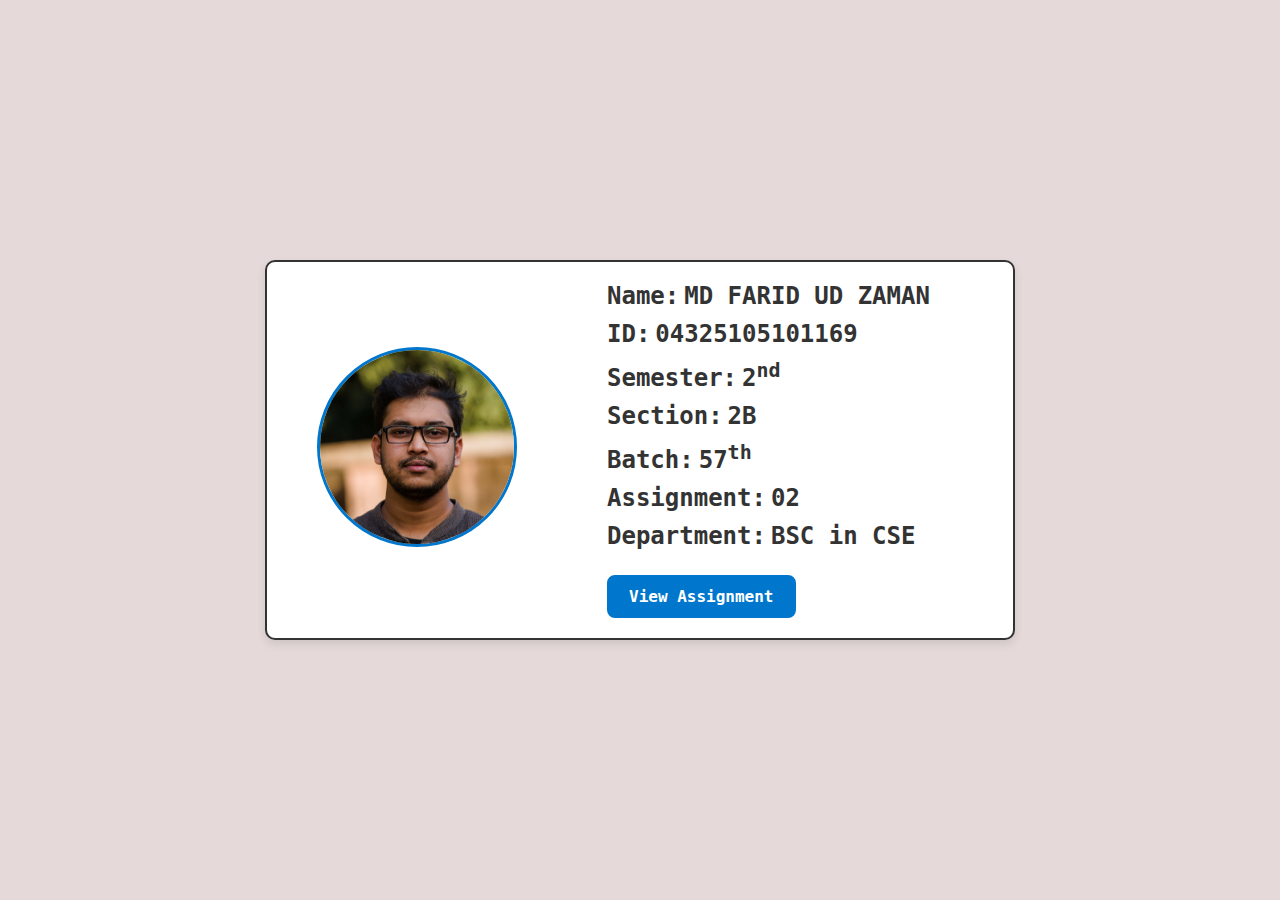
<file: index.html>
<!DOCTYPE html>
<html lang="en">
<head>
    <meta charset="UTF-8">
    <title>MD FARID</title>
    <link rel="stylesheet" href="style.css">
</head>
<body>
<div class="studentInfo">
    <div class="studentProfile">
        <img src="profile.jpg" alt="Profile Picture">
    </div>
    <div class="studentData">
        <div><span class="label">Name:</span><span class="value">MD FARID UD ZAMAN</span></div>
        <div><span class="label">ID:</span><span class="value">04325105101169</span></div>
        <div><span class="label">Semester:</span><span class="value">2<sup>nd</sup></span></div>
        <div><span class="label">Section:</span><span class="value">2B</span></div>
        <div><span class="label">Batch:</span><span class="value">57<sup>th</sup></span></div>
        <div><span class="label">Assignment:</span><span class="value">02</span></div>
        <div><span class="label">Department:</span><span class="value">BSC in CSE</span></div>
        <a href="assignment.html" class="btn">View Assignment</a>

    </div>
</div>
</body>
</html>
</file>
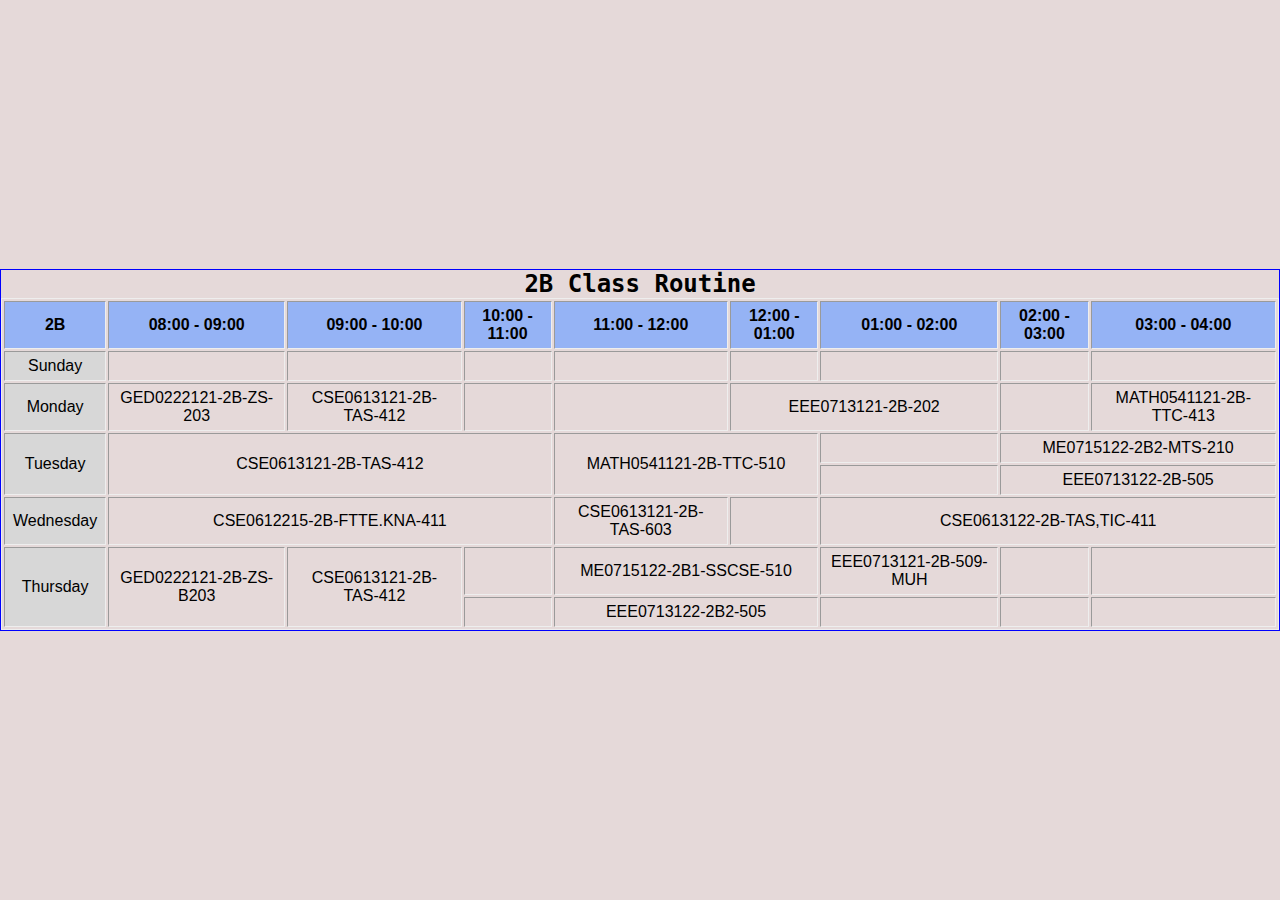
<file: assignment.html>
<html lang="en"><head>
    <meta charset="UTF-8">
    <title>2B Class Routine</title>
    <link rel="stylesheet" href="style.css">
</head>
<body>
<div class="classRoutine">
    <table border="2">
        <caption>2B Class Routine</caption>
        <thead>
        <tr>
            <th>2B</th>
            <th>08:00 - 09:00</th>
            <th>09:00 - 10:00</th>
            <th>10:00 - 11:00</th>
            <th>11:00 - 12:00</th>
            <th>12:00 - 01:00</th>
            <th>01:00 - 02:00</th>
            <th>02:00 - 03:00</th>
            <th>03:00 - 04:00</th>
        </tr>
        </thead>
        <tbody><tr>
            <td>Sunday</td>
            <td></td>
            <td></td>
            <td></td>
            <td></td>
            <td></td>
            <td></td>
            <td></td>
            <td></td>
        </tr>
        <tr>
            <td>Monday</td>
            <td>GED0222121-2B-ZS-203</td>
            <td>CSE0613121-2B-TAS-412</td>
            <td></td>
            <td></td>
            <td colspan="2">EEE0713121-2B-202</td>
            <td></td>
            <td>MATH0541121-2B-TTC-413</td>
        </tr>
        <tr>
            <td rowspan="2">Tuesday</td>
            <td colspan="3" rowspan="2">CSE0613121-2B-TAS-412</td>
            <td colspan="2" rowspan="2">MATH0541121-2B-TTC-510</td>
            <td></td>
            <td colspan="2">ME0715122-2B2-MTS-210</td>

        </tr><tr>
            <td style="background-color: #e5d9d9;"></td>
            <td colspan="2" style="background-color: #e5d9d9;">EEE0713122-2B-505</td>
        </tr>
        <tr>
            <td>Wednesday</td>
            <td colspan="3">CSE0612215-2B-FTTE.KNA-411</td>
            <td>CSE0613121-2B-TAS-603</td>
            <td></td>
            <td colspan="3">CSE0613122-2B-TAS,TIC-411</td>

        </tr>
        <tr>
            <td rowspan="2">Thursday</td>
            <td rowspan="2">GED0222121-2B-ZS-B203</td>
            <td rowspan="2">CSE0613121-2B-TAS-412</td>
            <td></td>
            <td colspan="2">ME0715122-2B1-SSCSE-510</td>
            <td>EEE0713121-2B-509-MUH</td>
            <td></td>
            <td></td>


        </tr>
        <tr>
            <td rowspan="2" style="background-color: #e5d9d9;"></td>
            <td colspan="2">EEE0713122-2B2-505</td>
            <td></td>
            <td></td>
            <td></td>
        </tr>

        </tbody></table>

</div>


</body></html>
</file>
<file: style.css>
/* Reset some default spacing */
* {
    margin: 0;
    padding: 0;
    box-sizing: border-box;
}

html, body {
    height: 100%;
    margin: 0;
    display: flex;
    justify-content: center;   /* Center horizontally */
    align-items: center;       /* Center vertically */
    background-color: #e5d9d9; /*#f4f4f4;*/
    font-family: monospace, Arial, sans-serif;
    font-size: x-large;
}


/* Container with border */
.studentInfo {
    display: flex;
    align-items: center;
    border: 2px solid #333;
    border-radius: 10px;
    background-color: #fff;
    padding: 20px;
    width: 750px;
    margin: auto;
    box-shadow: 0 4px 10px rgba(0,0,0,0.1);
}

/* Profile image styling */
.studentProfile img {
    width: 200px;
    height: 200px;
    object-fit: cover;
    border-radius: 50%;
    /*filter: grayscale(100%);*/
    border: 3px solid #0077cc;
    margin-right: 80px;
    margin-left: 30px;
}

/* Student data */
.studentData {
    display: flex;
    flex-direction: column;
    gap: 10px;
    margin-left: 10px;
}

/* Styling labels and headings */
.studentData span {
    font-weight: bold;
    color: #333;
    margin-right: 5px;
}

.studentData h1,
.studentData h2,
.studentData h3 {
    display: block;
    font-weight: normal;
    color: #444;
}
/* Button-style anchor */
.btn {
    display: inline-block;
    padding: 10px 20px;
    background-color: #0077cc;
    color: #fff;
    text-decoration: none;
    border: 2px solid #0077cc;
    border-radius: 8px;
    font-size: 16px;
    font-weight: bold;
    transition: background-color 0.3s ease, color 0.3s ease;
    margin-top: 15px;
    width: fit-content;
}

.btn:hover {
    background-color: #fff;
    color: #0077cc;
}

/*Styling Table on Assignment.html file*/

table thead{
    display: contents;
}
table thead tr{
    padding: 10px;
}
table th{
    background-color: #95b3f5;
    padding: 5px;
}
.classRoutine{
    font-family: Arial, sans-serif;
    font-size: medium;
    border: 1px solid blue;
}
caption{
    font-weight: bold;
    font-size: x-large;
    font-family: monospace,Arial, sans-serif;
}
tr td{
    padding: 5px 8px 5px 8px;
}
tr td:first-child{
    background-color: #d7d7d7;
}
.classRoutine table{
    border: 1px solid #eeeeee;
    text-align: center;
}
</file>
